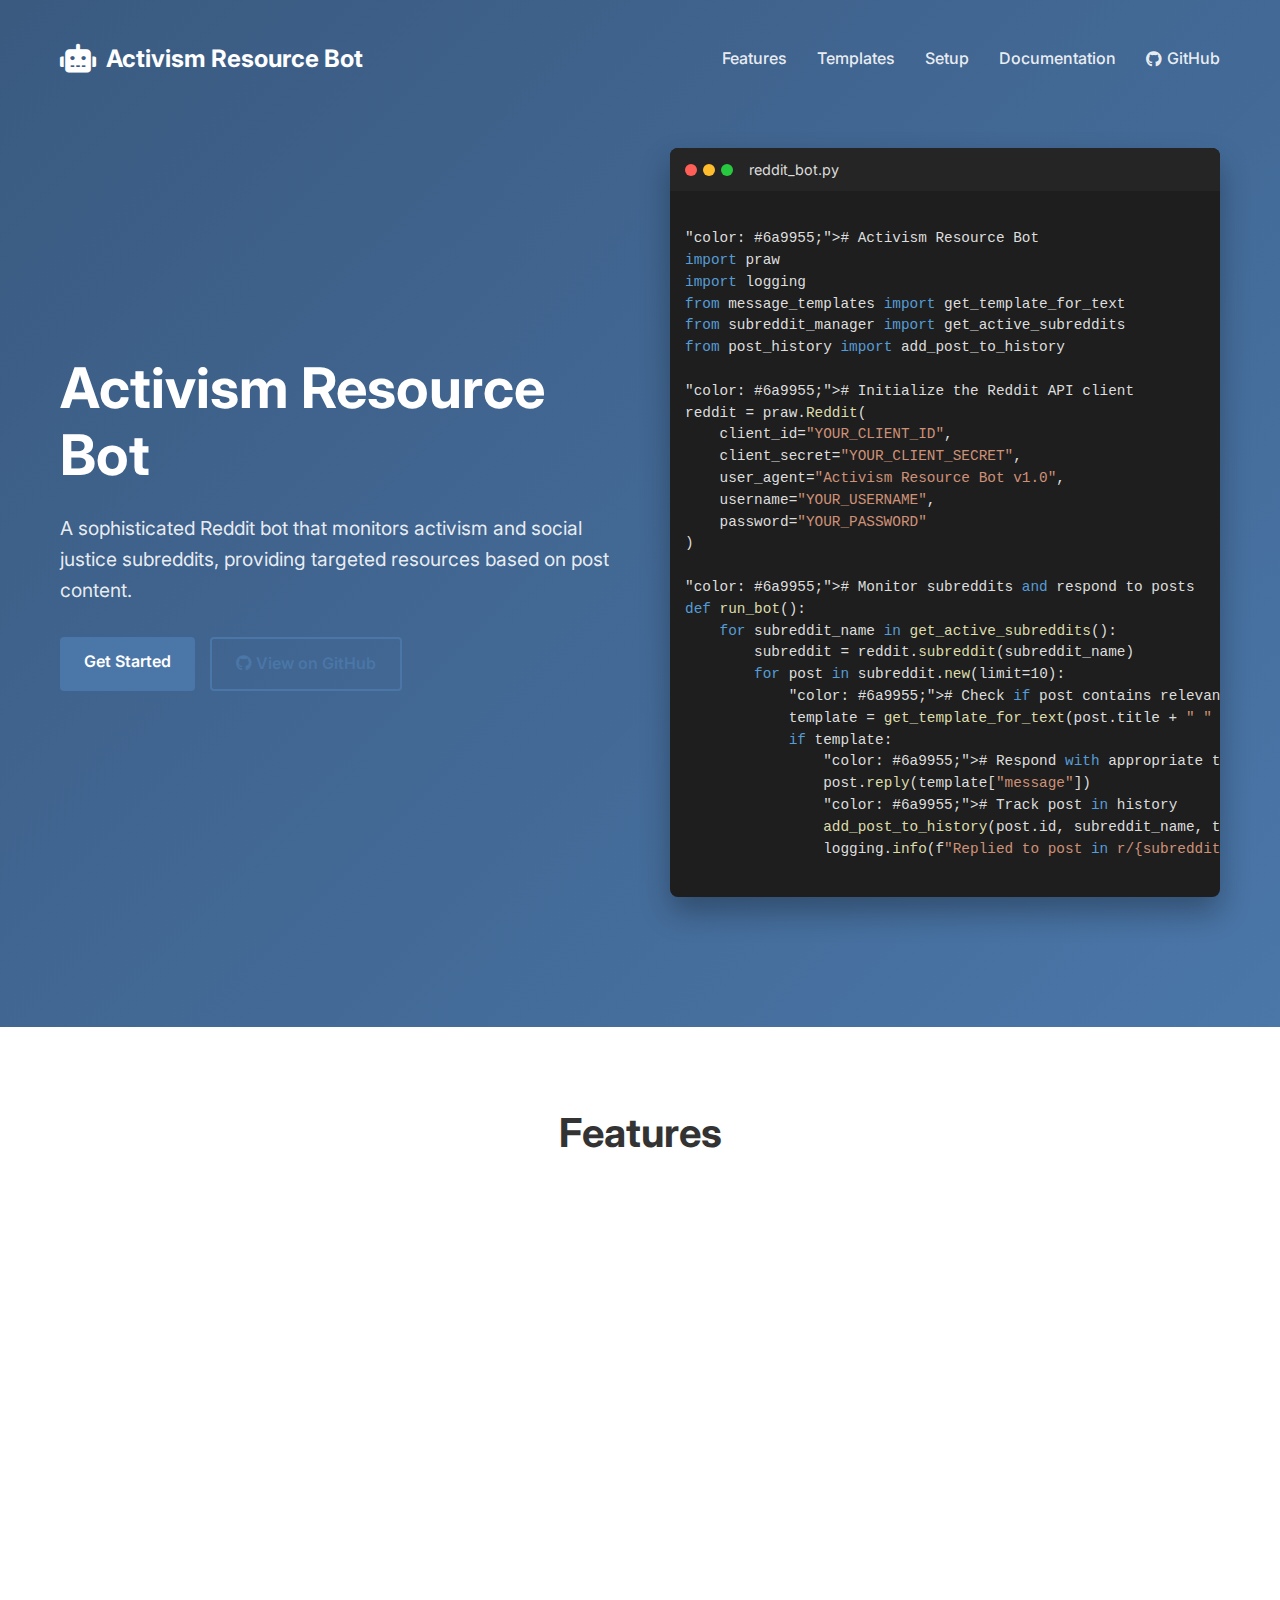
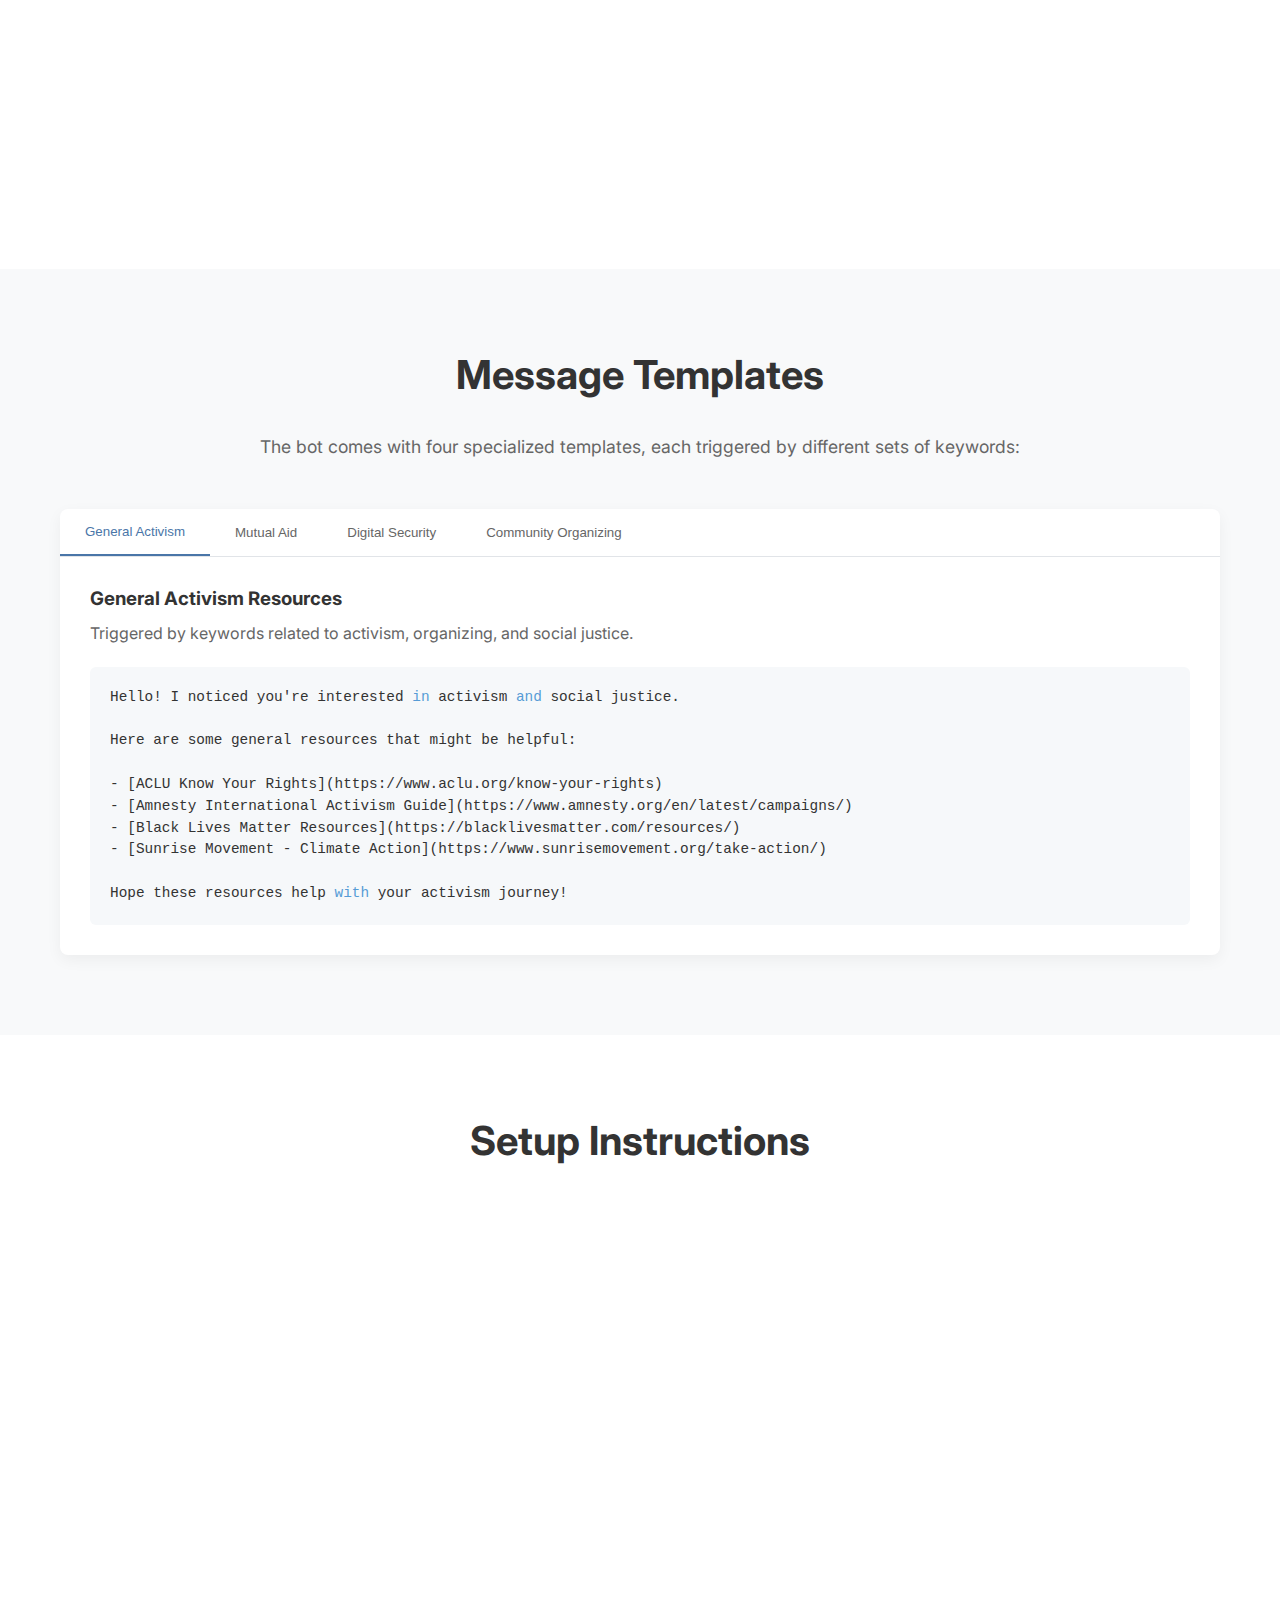
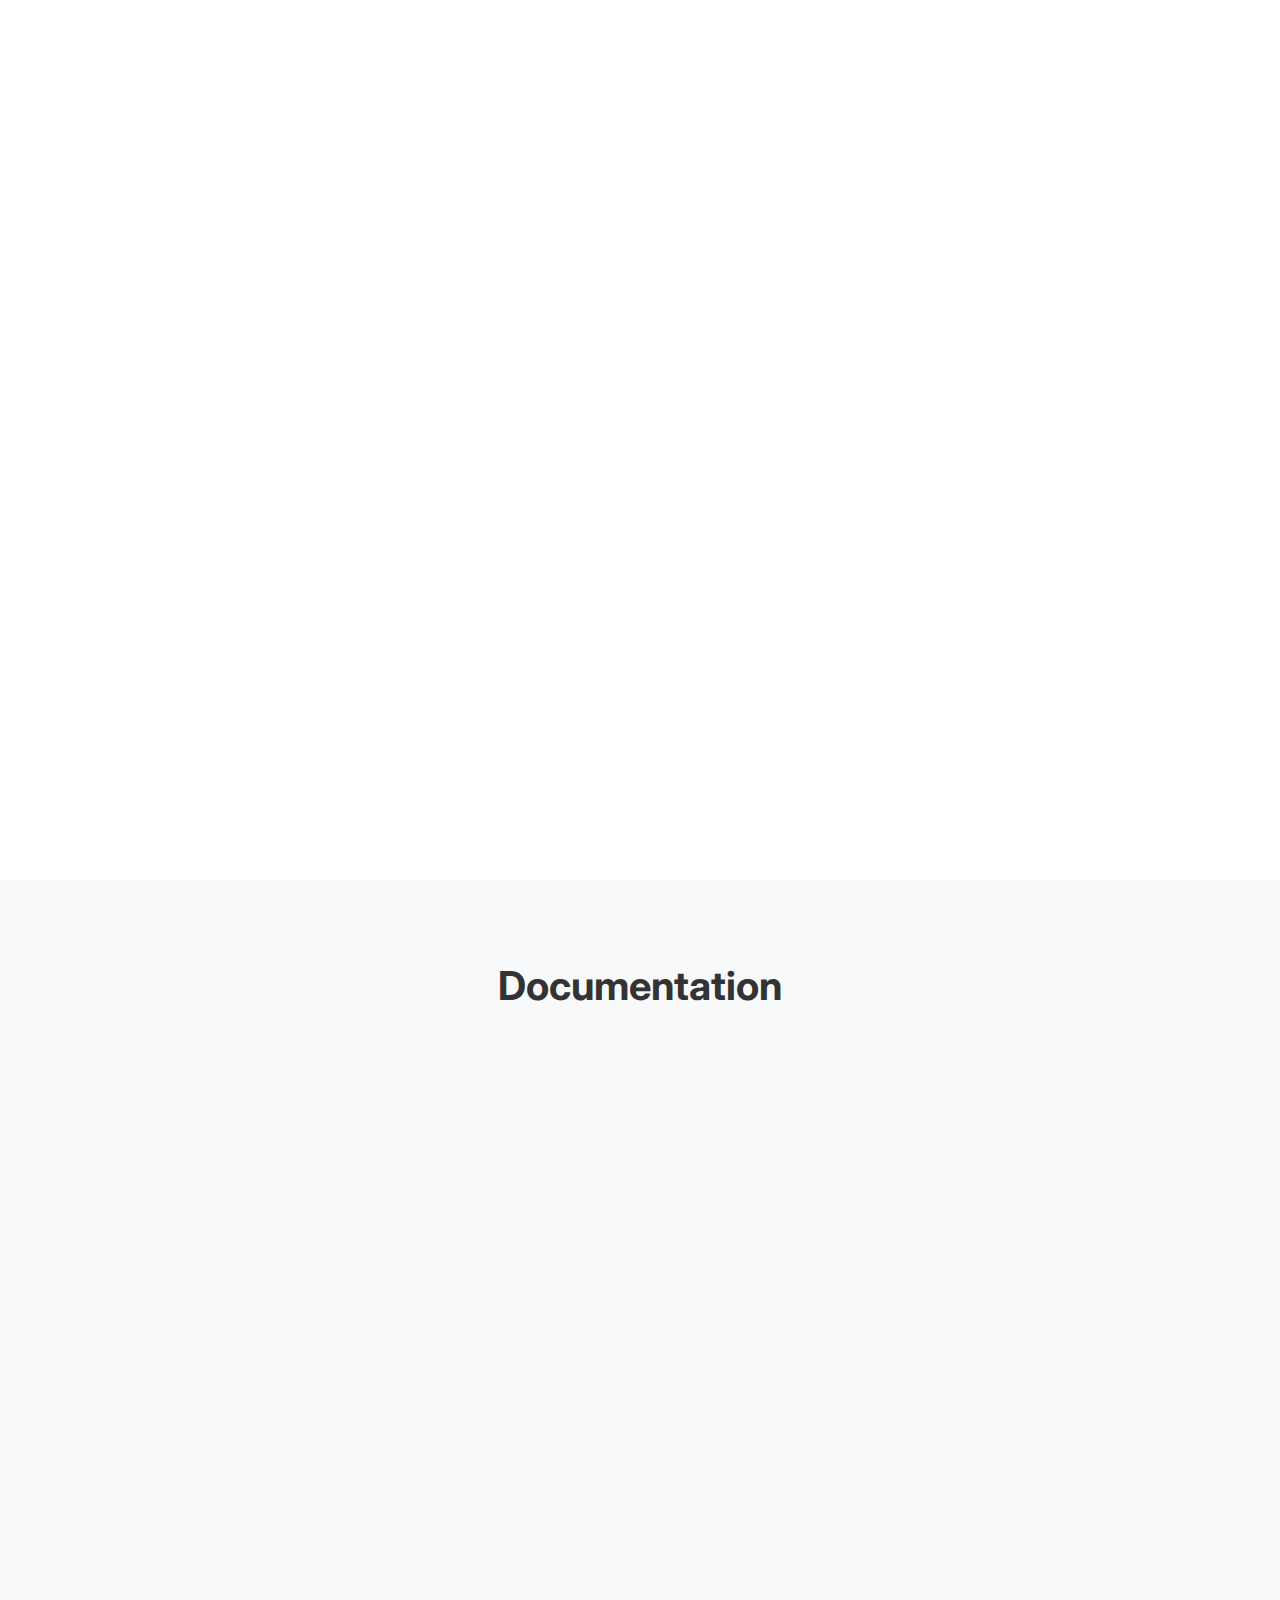
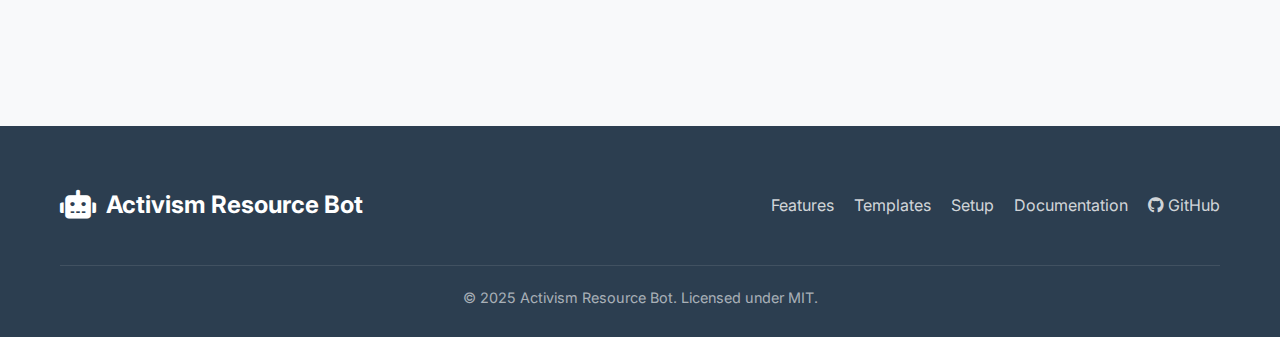
<file: docs/index.html>
<!DOCTYPE html>
<html lang="en">
<head>
    <meta charset="UTF-8">
    <meta name="viewport" content="width=device-width, initial-scale=1.0">
    <title>Activism Resource Bot - A Reddit Bot for Social Justice</title>
    <link rel="stylesheet" href="css/styles.css">
    <link rel="stylesheet" href="https://cdnjs.cloudflare.com/ajax/libs/font-awesome/6.0.0-beta3/css/all.min.css">
    <link rel="preconnect" href="https://fonts.googleapis.com">
    <link rel="preconnect" href="https://fonts.gstatic.com" crossorigin>
    <link href="https://fonts.googleapis.com/css2?family=Inter:wght@300;400;500;600;700&display=swap" rel="stylesheet">
</head>
<body>
    <header>
        <div class="container">
            <nav>
                <div class="logo">
                    <i class="fas fa-robot"></i>
                    <span>Activism Resource Bot</span>
                </div>
                <ul class="nav-links">
                    <li><a href="#features">Features</a></li>
                    <li><a href="#templates">Templates</a></li>
                    <li><a href="#setup">Setup</a></li>
                    <li><a href="#documentation">Documentation</a></li>
                    <li><a href="https://github.com/your-username/activism-resource-bot" class="github-link"><i class="fab fa-github"></i> GitHub</a></li>
                </ul>
                <div class="hamburger">
                    <span></span>
                    <span></span>
                    <span></span>
                </div>
            </nav>
            <div class="hero">
                <div class="hero-content">
                    <h1>Activism Resource Bot</h1>
                    <p>A sophisticated Reddit bot that monitors activism and social justice subreddits, providing targeted resources based on post content.</p>
                    <div class="cta-buttons">
                        <a href="#setup" class="btn primary-btn">Get Started</a>
                        <a href="https://github.com/your-username/activism-resource-bot" class="btn secondary-btn"><i class="fab fa-github"></i> View on GitHub</a>
                    </div>
                </div>
                <div class="hero-image">
                    <div class="code-window">
                        <div class="code-header">
                            <span class="dot red"></span>
                            <span class="dot yellow"></span>
                            <span class="dot green"></span>
                            <span class="filename">reddit_bot.py</span>
                        </div>
                        <pre><code class="language-python">
# Activism Resource Bot
import praw
import logging
from message_templates import get_template_for_text
from subreddit_manager import get_active_subreddits
from post_history import add_post_to_history

# Initialize the Reddit API client
reddit = praw.Reddit(
    client_id="YOUR_CLIENT_ID",
    client_secret="YOUR_CLIENT_SECRET",
    user_agent="Activism Resource Bot v1.0",
    username="YOUR_USERNAME",
    password="YOUR_PASSWORD"
)

# Monitor subreddits and respond to posts
def run_bot():
    for subreddit_name in get_active_subreddits():
        subreddit = reddit.subreddit(subreddit_name)
        for post in subreddit.new(limit=10):
            # Check if post contains relevant keywords
            template = get_template_for_text(post.title + " " + post.selftext)
            if template:
                # Respond with appropriate template
                post.reply(template["message"])
                # Track post in history
                add_post_to_history(post.id, subreddit_name, template["name"])
                logging.info(f"Replied to post in r/{subreddit_name}")
                        </code></pre>
                    </div>
                </div>
            </div>
        </div>
    </header>

    <section id="features" class="features">
        <div class="container">
            <h2>Features</h2>
            <div class="feature-grid">
                <div class="feature-card">
                    <div class="feature-icon">
                        <i class="fas fa-comments"></i>
                    </div>
                    <h3>Multi-Template System</h3>
                    <p>Support for multiple message templates triggered by different sets of keywords, allowing for targeted responses.</p>
                </div>
                <div class="feature-card">
                    <div class="feature-icon">
                        <i class="fas fa-search"></i>
                    </div>
                    <h3>Smart Keyword Matching</h3>
                    <p>Dynamically selects the appropriate response template based on the keywords present in the post content.</p>
                </div>
                <div class="feature-card">
                    <div class="feature-icon">
                        <i class="fas fa-list"></i>
                    </div>
                    <h3>Subreddit Management</h3>
                    <p>Add, remove, enable, or disable subreddits through a user-friendly management interface.</p>
                </div>
                <div class="feature-card">
                    <div class="feature-icon">
                        <i class="fas fa-history"></i>
                    </div>
                    <h3>Post History Tracking</h3>
                    <p>Track where the bot has posted, which templates were used, and view statistics about bot activity.</p>
                </div>
                <div class="feature-card">
                    <div class="feature-icon">
                        <i class="fas fa-terminal"></i>
                    </div>
                    <h3>Management Interface</h3>
                    <p>User-friendly command-line interface for managing templates, subreddits, and viewing post history.</p>
                </div>
                <div class="feature-card">
                    <div class="feature-icon">
                        <i class="fas fa-shield-alt"></i>
                    </div>
                    <h3>Rate Limit Handling</h3>
                    <p>Built-in protection against Reddit's rate limits to ensure your bot operates within the platform's guidelines.</p>
                </div>
            </div>
        </div>
    </section>

    <section id="templates" class="templates">
        <div class="container">
            <h2>Message Templates</h2>
            <p class="section-description">The bot comes with four specialized templates, each triggered by different sets of keywords:</p>
            
            <div class="template-tabs">
                <div class="tab-buttons">
                    <button class="tab-btn active" data-tab="general">General Activism</button>
                    <button class="tab-btn" data-tab="mutual-aid">Mutual Aid</button>
                    <button class="tab-btn" data-tab="digital-security">Digital Security</button>
                    <button class="tab-btn" data-tab="community">Community Organizing</button>
                </div>
                
                <div class="tab-content">
                    <div class="tab-pane active" id="general">
                        <h3>General Activism Resources</h3>
                        <p>Triggered by keywords related to activism, organizing, and social justice.</p>
                        <div class="template-preview">
                            <pre><code>Hello! I noticed you're interested in activism and social justice.

Here are some general resources that might be helpful:

- [ACLU Know Your Rights](https://www.aclu.org/know-your-rights)
- [Amnesty International Activism Guide](https://www.amnesty.org/en/latest/campaigns/)
- [Black Lives Matter Resources](https://blacklivesmatter.com/resources/)
- [Sunrise Movement - Climate Action](https://www.sunrisemovement.org/take-action/)

Hope these resources help with your activism journey!</code></pre>
                        </div>
                    </div>
                    
                    <div class="tab-pane" id="mutual-aid">
                        <h3>Mutual Aid Resources</h3>
                        <p>Triggered by keywords related to mutual aid, community support, and resource sharing.</p>
                        <div class="template-preview">
                            <pre><code>Hello! I noticed you're interested in mutual aid and community support.

Here are some mutual aid resources that might be helpful:

- [Mutual Aid Hub - Find Local Networks](https://www.mutualaidhub.org/)
- [Big Door Brigade - Mutual Aid Toolbox](https://bigdoorbrigade.com/mutual-aid-toolbox/)
- [Mutual Aid Disaster Relief Guide](https://mutualaiddisasterrelief.org/resources/)
- [Dean Spade's Mutual Aid Guide](https://www.deanspade.net/mutual-aid-building-solidarity-during-this-crisis-and-the-next/)

Hope these resources help with your mutual aid efforts!</code></pre>
                        </div>
                    </div>
                    
                    <div class="tab-pane" id="digital-security">
                        <h3>Digital Security for Activists</h3>
                        <p>Triggered by keywords related to digital security, privacy, and online activism.</p>
                        <div class="template-preview">
                            <pre><code>Hello! I noticed you're interested in digital security for activism.

Here are some digital security resources that might be helpful:

- [Electronic Frontier Foundation - Surveillance Self-Defense](https://ssd.eff.org/)
- [Security in a Box - Digital Security Tools](https://securityinabox.org/en/)
- [Digital First Aid Kit](https://digitalfirstaid.org/)
- [Freedom of the Press Foundation - Digital Security](https://freedom.press/training/)

Stay safe online with your activism work!</code></pre>
                        </div>
                    </div>
                    
                    <div class="tab-pane" id="community">
                        <h3>Community Organizing Resources</h3>
                        <p>Triggered by keywords related to community organizing, grassroots movements, and local action.</p>
                        <div class="template-preview">
                            <pre><code>Hello! I noticed you're interested in community organizing.

Here are some community organizing resources that might be helpful:

- [Beautiful Trouble - Tactics and Principles](https://beautifultrouble.org/)
- [Midwest Academy - Organizing for Social Change](https://www.midwestacademy.com/resources/)
- [Movement Strategy Center](https://movementstrategy.org/resources/)
- [Highlander Research and Education Center](https://highlandercenter.org/resources/)

Hope these resources help with your community organizing efforts!</code></pre>
                        </div>
                    </div>
                </div>
            </div>
        </div>
    </section>

    <section id="setup" class="setup">
        <div class="container">
            <h2>Setup Instructions</h2>
            <div class="setup-steps">
                <div class="step">
                    <div class="step-number">1</div>
                    <div class="step-content">
                        <h3>Clone the Repository</h3>
                        <p>Start by cloning the repository to your local machine:</p>
                        <div class="code-block">
                            <pre><code>git clone https://github.com/your-username/activism-resource-bot.git
cd activism-resource-bot</code></pre>
                        </div>
                    </div>
                </div>
                
                <div class="step">
                    <div class="step-number">2</div>
                    <div class="step-content">
                        <h3>Reddit API Credentials</h3>
                        <p>Create a Reddit application to get API credentials:</p>
                        <ol>
                            <li>Go to <a href="https://www.reddit.com/prefs/apps" target="_blank">Reddit App Preferences</a></li>
                            <li>Scroll down and click "create another app..."</li>
                            <li>Fill in the details and select "script"</li>
                            <li>Note down your Client ID and Client Secret</li>
                        </ol>
                    </div>
                </div>
                
                <div class="step">
                    <div class="step-number">3</div>
                    <div class="step-content">
                        <h3>Update Configuration</h3>
                        <p>Edit the <code>config.py</code> file with your Reddit API credentials:</p>
                        <div class="code-block">
                            <pre><code>CLIENT_ID = 'your_client_id'
CLIENT_SECRET = 'your_client_secret'
USER_AGENT = 'python:activism-resource-bot:v1.0 (by /u/your_username)'
USERNAME = 'your_reddit_username'
PASSWORD = 'your_reddit_password'</code></pre>
                        </div>
                    </div>
                </div>
                
                <div class="step">
                    <div class="step-number">4</div>
                    <div class="step-content">
                        <h3>Install Dependencies</h3>
                        <p>Install the required Python packages:</p>
                        <div class="code-block">
                            <pre><code>pip install praw</code></pre>
                        </div>
                    </div>
                </div>
                
                <div class="step">
                    <div class="step-number">5</div>
                    <div class="step-content">
                        <h3>Run the Bot</h3>
                        <p>Run the management interface to start using the bot:</p>
                        <div class="code-block">
                            <pre><code>python main.py</code></pre>
                        </div>
                        <p>From the management interface, you can view templates, manage subreddits, view post history, and run the bot.</p>
                    </div>
                </div>
            </div>
        </div>
    </section>

    <section id="documentation" class="documentation">
        <div class="container">
            <h2>Documentation</h2>
            <div class="docs-grid">
                <div class="docs-card">
                    <h3>Project Structure</h3>
                    <ul class="file-tree">
                        <li class="file"><i class="fas fa-file-code"></i> reddit_bot.py</li>
                        <li class="file"><i class="fas fa-file-code"></i> config.py</li>
                        <li class="file"><i class="fas fa-file-code"></i> message_templates.py</li>
                        <li class="file"><i class="fas fa-file-code"></i> subreddit_manager.py</li>
                        <li class="file"><i class="fas fa-file-code"></i> post_history.py</li>
                        <li class="file"><i class="fas fa-file-code"></i> main.py</li>
                        <li class="file"><i class="fas fa-file"></i> README.md</li>
                        <li class="file"><i class="fas fa-file"></i> .gitignore</li>
                    </ul>
                </div>
                
                <div class="docs-card">
                    <h3>Key Components</h3>
                    <div class="component">
                        <h4>reddit_bot.py</h4>
                        <p>The main bot script that monitors subreddits and responds to posts.</p>
                    </div>
                    <div class="component">
                        <h4>message_templates.py</h4>
                        <p>Defines multiple message templates and their associated keywords.</p>
                    </div>
                    <div class="component">
                        <h4>subreddit_manager.py</h4>
                        <p>Manages the subreddits that the bot monitors.</p>
                    </div>
                    <div class="component">
                        <h4>post_history.py</h4>
                        <p>Tracks the history of posts made by the bot.</p>
                    </div>
                    <div class="component">
                        <h4>main.py</h4>
                        <p>Provides a user-friendly interface for managing the bot.</p>
                    </div>
                </div>
                
                <div class="docs-card">
                    <h3>Management Interface</h3>
                    <p>The management interface provides the following options:</p>
                    <ol>
                        <li><strong>View Templates</strong>: See all available templates</li>
                        <li><strong>View Template Details</strong>: See keywords and message for a specific template</li>
                        <li><strong>Edit Template</strong>: Modify an existing template</li>
                        <li><strong>Run Bot</strong>: Start monitoring subreddits</li>
                        <li><strong>Manage Subreddits</strong>: Add, remove, enable, or disable subreddits</li>
                        <li><strong>View Post History</strong>: See where the bot has posted</li>
                        <li><strong>Test Bot</strong>: Test the template selection logic</li>
                        <li><strong>Exit</strong>: Exit the program</li>
                    </ol>
                </div>
            </div>
        </div>
    </section>

    <footer>
        <div class="container">
            <div class="footer-content">
                <div class="footer-logo">
                    <i class="fas fa-robot"></i>
                    <span>Activism Resource Bot</span>
                </div>
                <div class="footer-links">
                    <a href="#features">Features</a>
                    <a href="#templates">Templates</a>
                    <a href="#setup">Setup</a>
                    <a href="#documentation">Documentation</a>
                    <a href="https://github.com/your-username/activism-resource-bot"><i class="fab fa-github"></i> GitHub</a>
                </div>
            </div>
            <div class="footer-bottom">
                <p>&copy; 2025 Activism Resource Bot. Licensed under MIT.</p>
            </div>
        </div>
    </footer>

    <script src="js/main.js"></script>
</body>
</html>
</file>
<file: docs/css/styles.css>
/* Base Styles */
:root {
    --primary-color: #4a76a8;
    --primary-dark: #3a5a80;
    --secondary-color: #ff5722;
    --text-color: #333;
    --text-light: #666;
    --background-color: #f8f9fa;
    --card-background: #fff;
    --border-color: #e1e4e8;
    --success-color: #28a745;
    --code-background: #f6f8fa;
}

* {
    margin: 0;
    padding: 0;
    box-sizing: border-box;
}

body {
    font-family: 'Inter', -apple-system, BlinkMacSystemFont, 'Segoe UI', Roboto, Oxygen, Ubuntu, Cantarell, 'Open Sans', 'Helvetica Neue', sans-serif;
    line-height: 1.6;
    color: var(--text-color);
    background-color: var(--background-color);
}

.container {
    width: 100%;
    max-width: 1200px;
    margin: 0 auto;
    padding: 0 20px;
}

h1, h2, h3, h4, h5, h6 {
    margin-bottom: 1rem;
    line-height: 1.3;
}

p {
    margin-bottom: 1rem;
}

a {
    color: var(--primary-color);
    text-decoration: none;
    transition: color 0.3s ease;
}

a:hover {
    color: var(--primary-dark);
}

section {
    padding: 80px 0;
}

section h2 {
    text-align: center;
    font-size: 2.5rem;
    margin-bottom: 2rem;
}

.section-description {
    text-align: center;
    max-width: 800px;
    margin: 0 auto 3rem;
    color: var(--text-light);
    font-size: 1.1rem;
}

/* Button Styles */
.btn {
    display: inline-block;
    padding: 12px 24px;
    border-radius: 4px;
    font-weight: 600;
    text-align: center;
    transition: all 0.3s ease;
    cursor: pointer;
}

.primary-btn {
    background-color: var(--primary-color);
    color: white;
}

.primary-btn:hover {
    background-color: var(--primary-dark);
    color: white;
}

.secondary-btn {
    background-color: transparent;
    color: var(--primary-color);
    border: 2px solid var(--primary-color);
}

.secondary-btn:hover {
    background-color: var(--primary-color);
    color: white;
}

/* Header & Navigation */
header {
    background: linear-gradient(135deg, #3a5a80 0%, #4a76a8 100%);
    color: white;
    padding: 20px 0 80px;
}

nav {
    display: flex;
    justify-content: space-between;
    align-items: center;
    padding: 20px 0;
}

.logo {
    display: flex;
    align-items: center;
    font-size: 1.5rem;
    font-weight: 700;
}

.logo i {
    margin-right: 10px;
    font-size: 1.8rem;
}

.nav-links {
    display: flex;
    list-style: none;
}

.nav-links li {
    margin-left: 30px;
}

.nav-links a {
    color: rgba(255, 255, 255, 0.9);
    font-weight: 500;
}

.nav-links a:hover {
    color: white;
}

.github-link {
    display: flex;
    align-items: center;
}

.github-link i {
    margin-right: 5px;
}

.hamburger {
    display: none;
    flex-direction: column;
    cursor: pointer;
}

.hamburger span {
    width: 25px;
    height: 3px;
    background-color: white;
    margin-bottom: 5px;
    border-radius: 3px;
}

/* Hero Section */
.hero {
    display: flex;
    align-items: center;
    justify-content: space-between;
    padding: 50px 0;
}

.hero-content {
    flex: 1;
    max-width: 600px;
}

.hero-content h1 {
    font-size: 3.5rem;
    margin-bottom: 1.5rem;
    line-height: 1.2;
}

.hero-content p {
    font-size: 1.2rem;
    margin-bottom: 2rem;
    color: rgba(255, 255, 255, 0.9);
}

.cta-buttons {
    display: flex;
    gap: 15px;
}

.hero-image {
    flex: 1;
    display: flex;
    justify-content: flex-end;
    max-width: 600px;
}

/* Code Window */
.code-window {
    background-color: #1e1e1e;
    border-radius: 8px;
    overflow: hidden;
    box-shadow: 0 15px 30px rgba(0, 0, 0, 0.3);
    width: 100%;
    max-width: 550px;
}

.code-header {
    background-color: #252525;
    padding: 10px 15px;
    display: flex;
    align-items: center;
}

.dot {
    width: 12px;
    height: 12px;
    border-radius: 50%;
    margin-right: 6px;
}

.red { background-color: #ff5f56; }
.yellow { background-color: #ffbd2e; }
.green { background-color: #27c93f; }

.filename {
    margin-left: 10px;
    color: #ddd;
    font-size: 0.9rem;
}

.code-window pre {
    margin: 0;
    padding: 15px;
    overflow-x: auto;
}

.code-window code {
    font-family: 'Fira Code', 'Courier New', Courier, monospace;
    color: #ddd;
    font-size: 0.9rem;
    line-height: 1.5;
}

/* Features Section */
.features {
    background-color: white;
}

.feature-grid {
    display: grid;
    grid-template-columns: repeat(auto-fill, minmax(300px, 1fr));
    gap: 30px;
    margin-top: 50px;
}

.feature-card {
    background-color: var(--card-background);
    border-radius: 8px;
    padding: 30px;
    box-shadow: 0 5px 15px rgba(0, 0, 0, 0.05);
    transition: transform 0.3s ease, box-shadow 0.3s ease;
}

.feature-card:hover {
    transform: translateY(-5px);
    box-shadow: 0 10px 25px rgba(0, 0, 0, 0.1);
}

.feature-icon {
    width: 60px;
    height: 60px;
    background-color: rgba(74, 118, 168, 0.1);
    border-radius: 50%;
    display: flex;
    align-items: center;
    justify-content: center;
    margin-bottom: 20px;
}

.feature-icon i {
    font-size: 1.8rem;
    color: var(--primary-color);
}

.feature-card h3 {
    font-size: 1.3rem;
    margin-bottom: 15px;
}

.feature-card p {
    color: var(--text-light);
}

/* Templates Section */
.templates {
    background-color: var(--background-color);
}

.template-tabs {
    margin-top: 40px;
    border-radius: 8px;
    overflow: hidden;
    background-color: white;
    box-shadow: 0 5px 15px rgba(0, 0, 0, 0.05);
}

.tab-buttons {
    display: flex;
    border-bottom: 1px solid var(--border-color);
    overflow-x: auto;
}

.tab-btn {
    padding: 15px 25px;
    background-color: transparent;
    border: none;
    cursor: pointer;
    font-weight: 500;
    color: var(--text-light);
    transition: all 0.3s ease;
    white-space: nowrap;
}

.tab-btn.active {
    color: var(--primary-color);
    border-bottom: 2px solid var(--primary-color);
}

.tab-btn:hover:not(.active) {
    color: var(--text-color);
    background-color: rgba(0, 0, 0, 0.02);
}

.tab-content {
    padding: 30px;
}

.tab-pane {
    display: none;
}

.tab-pane.active {
    display: block;
}

.tab-pane h3 {
    margin-bottom: 10px;
}

.tab-pane p {
    margin-bottom: 20px;
    color: var(--text-light);
}

.template-preview {
    background-color: var(--code-background);
    border-radius: 6px;
    padding: 20px;
    overflow-x: auto;
}

.template-preview pre {
    margin: 0;
    white-space: pre-wrap;
}

.template-preview code {
    font-family: 'Fira Code', 'Courier New', Courier, monospace;
    font-size: 0.9rem;
    line-height: 1.5;
}

/* Setup Section */
.setup {
    background-color: white;
}

.setup-steps {
    max-width: 800px;
    margin: 0 auto;
}

.step {
    display: flex;
    margin-bottom: 40px;
    position: relative;
}

.step:not(:last-child)::after {
    content: '';
    position: absolute;
    top: 50px;
    left: 25px;
    width: 2px;
    height: calc(100% - 30px);
    background-color: var(--border-color);
}

.step-number {
    width: 50px;
    height: 50px;
    background-color: var(--primary-color);
    color: white;
    border-radius: 50%;
    display: flex;
    align-items: center;
    justify-content: center;
    font-weight: 600;
    font-size: 1.2rem;
    margin-right: 25px;
    z-index: 1;
    flex-shrink: 0;
}

.step-content {
    flex: 1;
}

.step-content h3 {
    margin-bottom: 15px;
}

.code-block {
    background-color: var(--code-background);
    border-radius: 6px;
    padding: 15px;
    margin: 15px 0;
    overflow-x: auto;
}

.code-block pre {
    margin: 0;
}

.code-block code {
    font-family: 'Fira Code', 'Courier New', Courier, monospace;
    font-size: 0.9rem;
}

.step-content ol, .step-content ul {
    margin-left: 20px;
    margin-bottom: 15px;
}

.step-content li {
    margin-bottom: 8px;
}

.step-content code {
    background-color: var(--code-background);
    padding: 2px 5px;
    border-radius: 3px;
    font-family: 'Fira Code', 'Courier New', Courier, monospace;
    font-size: 0.9rem;
}

/* Documentation Section */
.documentation {
    background-color: var(--background-color);
}

.docs-grid {
    display: grid;
    grid-template-columns: repeat(auto-fill, minmax(300px, 1fr));
    gap: 30px;
}

.docs-card {
    background-color: white;
    border-radius: 8px;
    padding: 30px;
    box-shadow: 0 5px 15px rgba(0, 0, 0, 0.05);
}

.docs-card h3 {
    margin-bottom: 20px;
    font-size: 1.3rem;
}

.file-tree {
    list-style: none;
}

.file-tree li {
    margin-bottom: 10px;
    display: flex;
    align-items: center;
}

.file-tree i {
    margin-right: 10px;
    color: var(--text-light);
}

.component {
    margin-bottom: 20px;
}

.component h4 {
    font-size: 1.1rem;
    margin-bottom: 5px;
}

.component p {
    color: var(--text-light);
}

.docs-card ol {
    margin-left: 20px;
}

.docs-card li {
    margin-bottom: 8px;
}

/* Footer */
footer {
    background-color: #2c3e50;
    color: white;
    padding: 60px 0 20px;
}

.footer-content {
    display: flex;
    justify-content: space-between;
    align-items: center;
    margin-bottom: 40px;
}

.footer-logo {
    display: flex;
    align-items: center;
    font-size: 1.5rem;
    font-weight: 700;
}

.footer-logo i {
    margin-right: 10px;
    font-size: 1.8rem;
}

.footer-links {
    display: flex;
    gap: 20px;
}

.footer-links a {
    color: rgba(255, 255, 255, 0.8);
}

.footer-links a:hover {
    color: white;
}

.footer-bottom {
    text-align: center;
    padding-top: 20px;
    border-top: 1px solid rgba(255, 255, 255, 0.1);
    color: rgba(255, 255, 255, 0.6);
    font-size: 0.9rem;
}

/* Responsive Styles */
@media (max-width: 992px) {
    .hero {
        flex-direction: column;
        text-align: center;
    }
    
    .hero-content {
        margin-bottom: 40px;
    }
    
    .cta-buttons {
        justify-content: center;
    }
    
    .hero-image {
        justify-content: center;
    }
    
    .code-window {
        max-width: 100%;
    }
    
    .footer-content {
        flex-direction: column;
        gap: 20px;
    }
}

@media (max-width: 768px) {
    .nav-links {
        display: none;
    }
    
    .hamburger {
        display: flex;
    }
    
    .hero-content h1 {
        font-size: 2.5rem;
    }
    
    .feature-grid {
        grid-template-columns: 1fr;
    }
    
    .docs-grid {
        grid-template-columns: 1fr;
    }
    
    .tab-buttons {
        flex-wrap: wrap;
    }
    
    .tab-btn {
        flex: 1;
        text-align: center;
        padding: 10px;
    }
    
    .step {
        flex-direction: column;
    }
    
    .step-number {
        margin-bottom: 15px;
    }
    
    .step:not(:last-child)::after {
        left: 25px;
        top: 50px;
        height: calc(100% - 50px);
    }
}
</file>
